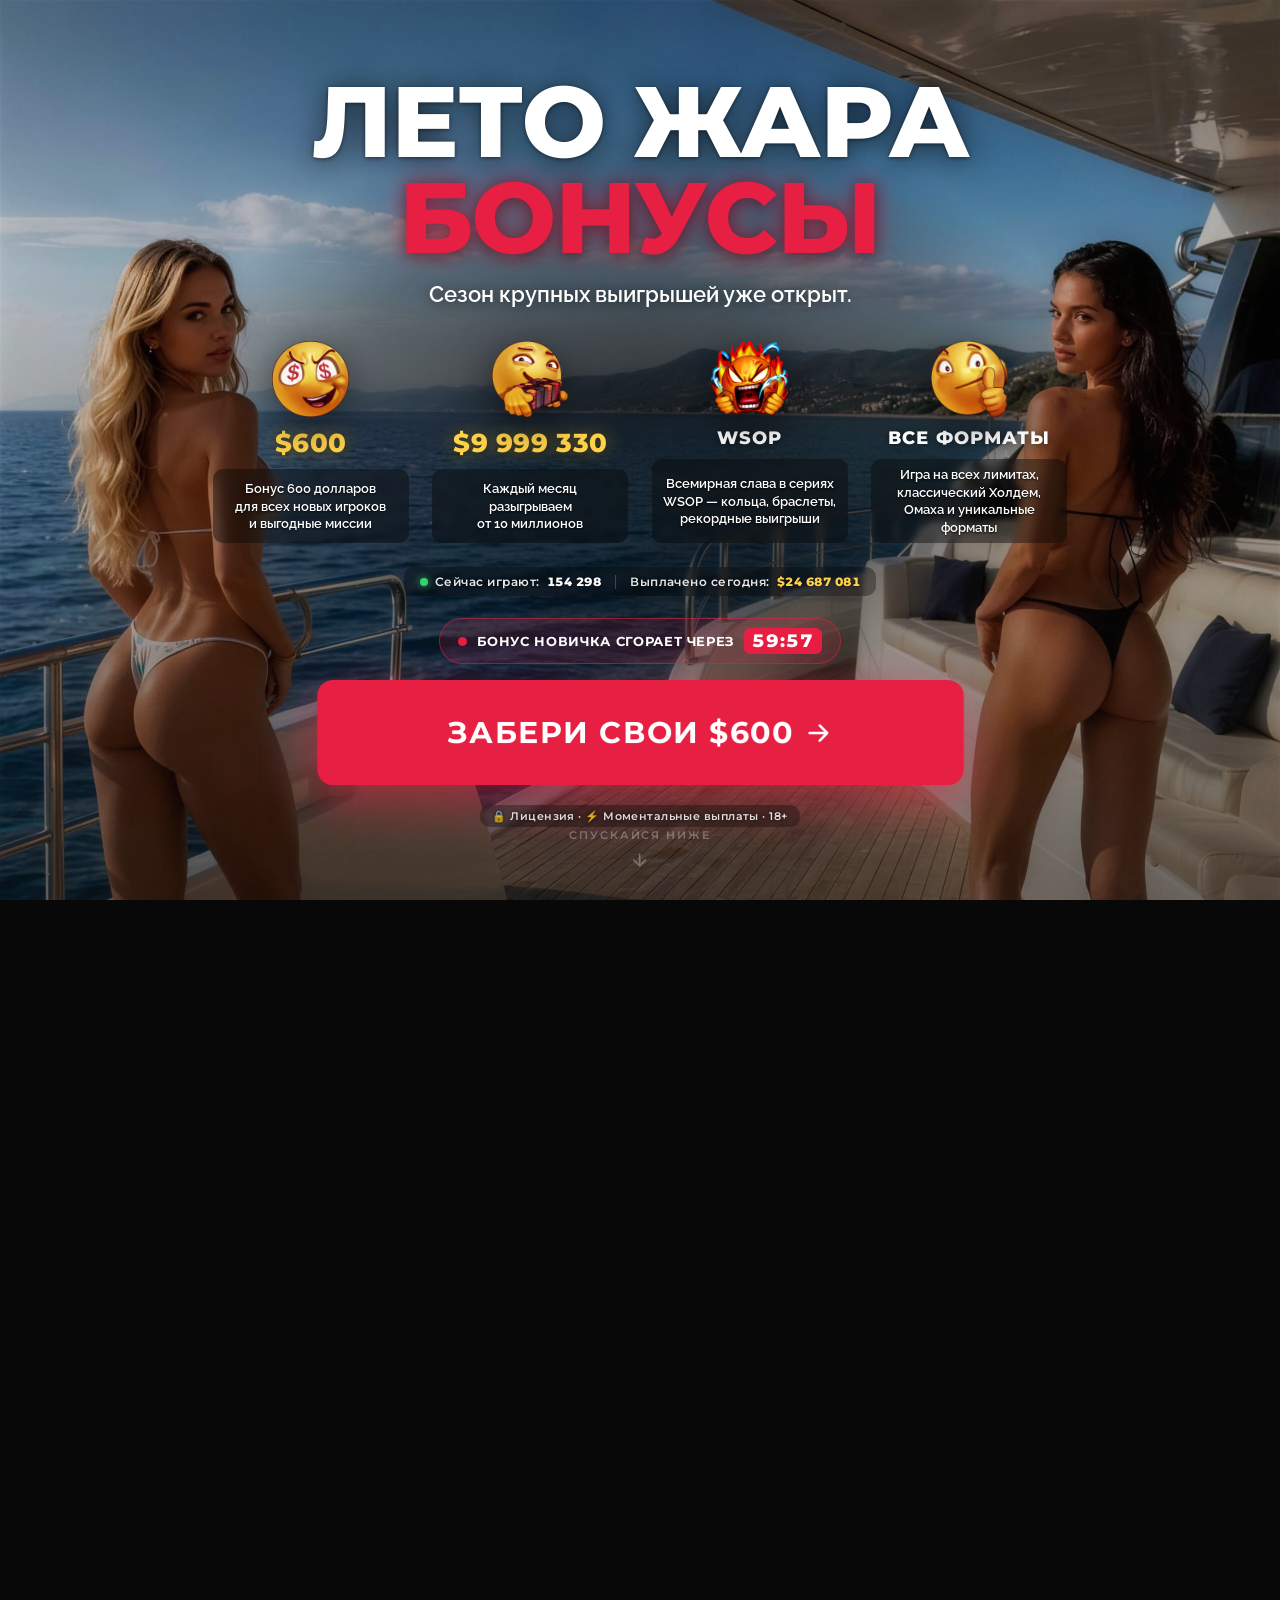
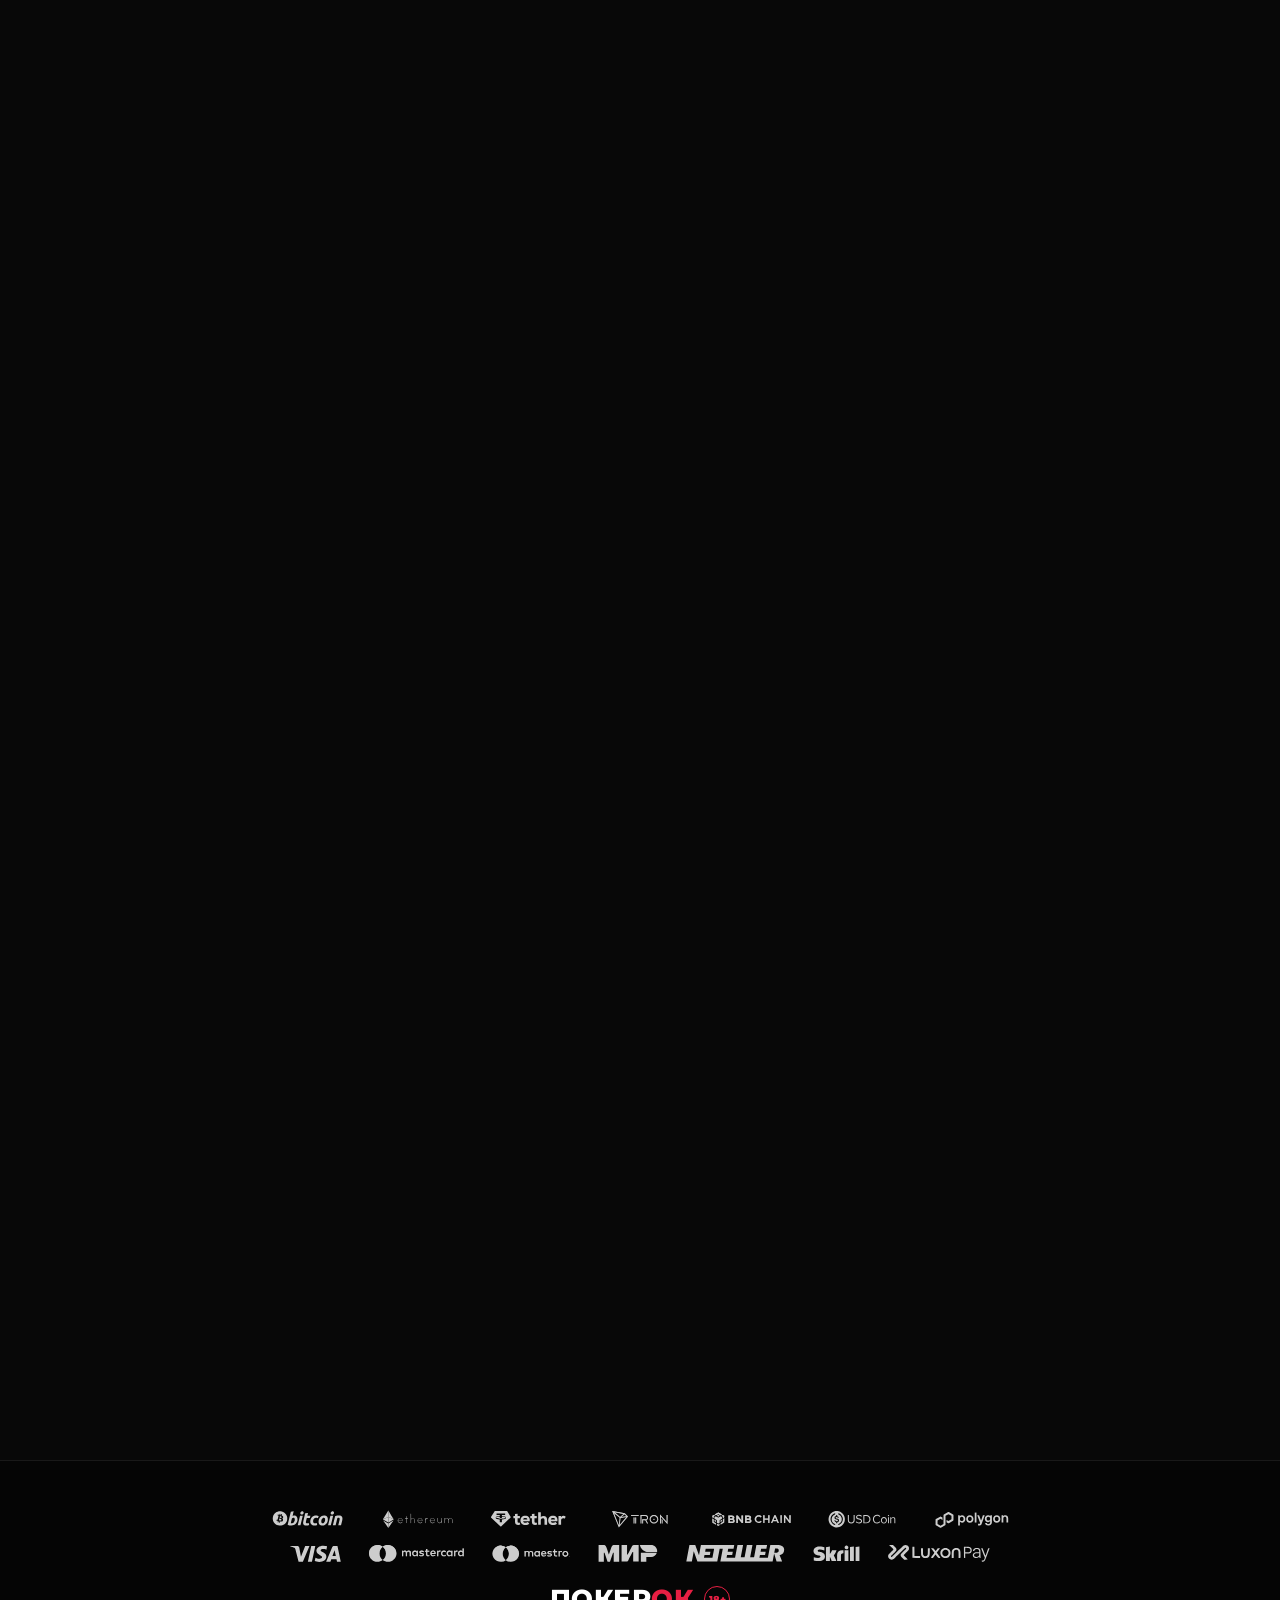
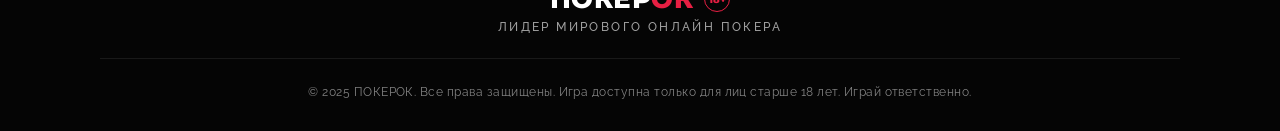
<file: index.html>
<!DOCTYPE html>
<html lang="ru">
<head>
<meta charset="UTF-8">
<meta name="viewport" content="width=device-width, initial-scale=1.0">
<title>ПОКЕРОК — Жаркое лето, яркие бонусы | Лидер мирового онлайн покера</title>

<meta name="description" content="ПОКЕРОК — лидер мирового онлайн покера. Бонус $600 для новых игроков, розыгрыши от $10 000 000 каждый месяц, серии WSOP и все форматы: Холдем, Омаха и уникальные игры. Жаркое лето — яркие бонусы!">
<meta name="theme-color" content="#080808">

<!-- Open Graph / Twitter -->
<meta property="og:type" content="website">
<meta property="og:title" content="ПОКЕРОК — Жаркое лето, яркие бонусы">
<meta property="og:description" content="Бонус $600, розыгрыши от $10 000 000 каждый месяц, слава WSOP и все форматы покера. Сезон крупных выигрышей уже открыт.">
<meta property="og:image" content="assets/apple-touch-icon.png">
<meta name="twitter:card" content="summary">
<meta name="twitter:title" content="ПОКЕРОК — Жаркое лето, яркие бонусы">
<meta name="twitter:description" content="Бонус $600, розыгрыши от $10 000 000, слава WSOP и все форматы покера.">

<link rel="icon" type="image/png" sizes="32x32" href="assets/favicon-32.png">
<link rel="apple-touch-icon" href="assets/apple-touch-icon.png">

<link rel="preconnect" href="https://fonts.googleapis.com">
<link rel="preconnect" href="https://fonts.gstatic.com" crossorigin>
<link href="https://fonts.googleapis.com/css2?family=Montserrat:wght@500;600;700;800&family=Raleway:wght@400;500;600;700&display=swap" rel="stylesheet">

<!-- preload only the first (deck) background; cabin is loaded lazily via JS -->
<link rel="preload" as="image" href="assets/scenes/panorama.webp">

<link rel="stylesheet" href="assets/css/styles.css?v=20260707c">
</head>
<body>

<!-- ── ICON SPRITE (arrows / utility only; payment marks are real SVGs in assets/pay/) ── -->
<svg width="0" height="0" style="position:absolute" aria-hidden="true">
  <defs>
    <symbol id="ic-arrow" viewBox="0 0 24 24" fill="none" stroke="currentColor" stroke-width="2" stroke-linecap="round" stroke-linejoin="round">
      <path d="M5 12h14M13 6l6 6-6 6"/>
    </symbol>
    <symbol id="ic-down" viewBox="0 0 24 24" fill="none" stroke="currentColor" stroke-width="2" stroke-linecap="round" stroke-linejoin="round">
      <path d="M12 5v14M5 12l7 7 7-7"/>
    </symbol>
  </defs>
</svg>

<!-- header removed: the page opens on clean photo and the deck CTA is the only
     call to action on the first screen — nothing competes with it -->
<div id="scroller">
  <div id="stage">
    <div id="canvas">

      <!-- ── BACKGROUND PANORAMA: one seamless strip, deck → metal passage → cabin ── -->
      <div id="pano">
        <img id="pano-img" src="assets/scenes/panorama.webp" alt="Яхта ПОКЕРОК — палуба, машинное отделение, каюта" decoding="async">
      </div>
      <div id="pano-tint" aria-hidden="true"></div>

      <!-- ── NARROWING LETTERBOX (closes in on the passage) ── -->
      <div class="letterbox lb-top" aria-hidden="true"></div>
      <div class="letterbox lb-bot" aria-hidden="true"></div>

      <!-- ── CONTENT PANELS (ride along with the panorama) ── -->
      <div id="content">

        <!-- ACT 1 — UPPER DECK -->
        <section class="panel" id="deck-panel">
          <div class="hero-scrim" aria-hidden="true"></div>
          <h1 class="hero-title">ЛЕТО ЖАРА <span class="accent">БОНУСЫ</span></h1>
          <p class="hero-sub">Сезон крупных выигрышей уже открыт.</p>

          <!-- крупные ИНТЕРАКТИВНЫЕ иконки: клик ведёт на лендинг/регистрацию; у денежных —
               полная сумма со счётчиком; короткая выгода для холодного трафика.
               (TODO: замените href="./" на реальную ссылку регистрации/оффера) -->
          <nav class="pillars">
            <a class="pillar" href="./">
              <img class="pillar-ic" src="assets/mascots/sticker-money-eyes.webp" alt="">
              <span class="pillar-val" data-count="600" data-prefix="$">$600</span>
              <span class="pillar-cap">Бонус 600&nbsp;долларов для&nbsp;всех новых игроков и&nbsp;выгодные миссии</span>
            </a>
            <a class="pillar" href="./">
              <img class="pillar-ic" src="assets/mascots/sticker-chips.webp" alt="">
              <span class="pillar-val" data-count="10000000" data-prefix="$" data-group="1">$10 000 000</span>
              <span class="pillar-cap">Каждый месяц разыгрываем от&nbsp;10&nbsp;миллионов</span>
            </a>
            <a class="pillar" href="./">
              <img class="pillar-ic" src="assets/mascots/sticker-fire.webp" alt="">
              <span class="pillar-val pillar-val--text">WSOP</span>
              <span class="pillar-cap">Всемирная слава в&nbsp;сериях WSOP&nbsp;— кольца, браслеты, рекордные выигрыши</span>
            </a>
            <a class="pillar" href="./">
              <img class="pillar-ic" src="assets/mascots/mascot-ok-thumb.webp" alt="">
              <span class="pillar-val pillar-val--text">Все форматы</span>
              <span class="pillar-cap">Игра на&nbsp;всех лимитах, классический Холдем, Омаха и&nbsp;уникальные форматы</span>
            </a>
          </nav>

          <!-- живые счётчики — постепенно растут (соц-доказательство / «движение денег») -->
          <div class="livestats" aria-hidden="true">
            <span class="livestat"><span class="livestat-dot"></span>Сейчас играют: <b id="ls-players">154 280</b></span>
            <span class="livestat-sep"></span>
            <span class="livestat">Выплачено сегодня: <b id="ls-paid">$24 680 500</b></span>
          </div>

          <!-- FOMO-плашка (персональный отсчёт) + ГЛАВНЫЙ CTA с оффером, после иконок -->
          <div class="hero-cta">
            <div class="fomo">
              <span class="fomo-dot"></span>
              <span class="fomo-label">Бонус новичка сгорает через</span>
              <span class="fomo-clock" id="fomo-clock" aria-live="off">60:00</span>
            </div>
            <a href="./" class="cta cta--primary">Забери свои $600 <svg aria-hidden="true"><use href="#ic-arrow"/></svg></a>
            <!-- сигналы доверия выше сгиба (иконки платёжек убраны — они остаются в футере) -->
            <div class="trust">
              <span class="trust-tokens">🔒 Лицензия · ⚡ Моментальные выплаты · 18+</span>
            </div>
          </div>
        </section>

        <!-- ACT 2 — NARROW PASSAGE (neon teaser) -->
        <section class="panel" id="passage-panel">
          <div class="neon-sign">ПОКЕР<img class="brand-o" src="assets/mascots/mascot-hush.webp" alt="" aria-hidden="true">К</div>
          <p class="passage-plate">Лидер мирового онлайн&nbsp;покера</p>
          <a href="./" class="cta cta--primary passage-cta">Забери свои $600 <svg aria-hidden="true"><use href="#ic-arrow"/></svg></a>
        </section>

        <!-- ACT 3 — LOWER CABIN: blackjack mini-game.
             The four info cards duplicated the deck pillars icon-for-icon, so the cabin
             now earns its scroll: beat the dealer in one hand of blackjack and the win
             state reveals the +$600 bonus together with the primary CTA (the prize). -->
        <section class="panel" id="cabin-panel">
          <h2 class="cabin-title">Обыграй дилера</h2>
          <p class="cabin-sub">Мини-блэкджек: набери очков больше, чем у&nbsp;дилера, и&nbsp;не&nbsp;перебери&nbsp;21&nbsp;— победа открывает бонус&nbsp;$600.</p>
          <div class="bj" id="bj" aria-label="Мини-игра «Блэкджек»">
            <div class="bj-hand">
              <div class="bj-hand-label">Дилер <span class="bj-score" id="bj-dealer-score">?</span></div>
              <div class="bj-cards" id="bj-dealer-cards"></div>
            </div>
            <div class="bj-hand">
              <div class="bj-hand-label">Твоя рука <span class="bj-score" id="bj-player-score">—</span></div>
              <div class="bj-cards" id="bj-player-cards"></div>
            </div>
            <div class="bj-status" id="bj-status" aria-live="polite">Одна раздача решает: обыграй дилера — и $600 твои.</div>
            <div class="bj-controls" id="bj-controls">
              <button type="button" class="bj-btn bj-btn--deal" id="bj-deal">Раздать карты</button>
              <button type="button" class="bj-btn" id="bj-hit" hidden>Ещё карту</button>
              <button type="button" class="bj-btn" id="bj-stand" hidden>Хватит</button>
            </div>
            <div class="bj-win" id="bj-win" hidden>
              <div class="bj-win-how" id="bj-win-how"></div>
              <div class="bj-win-amount">+$600</div>
              <div class="bj-win-note">Дилер бит! Бонусные $600 закреплены за&nbsp;тобой&nbsp;— забирай их на&nbsp;счёт новичка.</div>
              <a href="./" class="cta cta--primary">Забери свои $600 <svg aria-hidden="true"><use href="#ic-arrow"/></svg></a>
              <button type="button" class="bj-again" id="bj-again">Сыграть ещё раз</button>
            </div>
          </div>
        </section>

      </div><!-- /content -->

      <!-- scroll hint -->
      <div class="scroll-hint" id="scroll-hint">
        <span>Спускайся ниже</span>
        <svg aria-hidden="true"><use href="#ic-down"/></svg>
      </div>

    </div><!-- /canvas -->
  </div><!-- /stage -->

  <!-- ══ FOOTER — single.html composition: brand SVG marks in two fluid rows,
       two-tone lockup below (ПОКЕР + red ОК, 18+, tagline), legal line at the bottom ══ -->
  <div id="footer-wrap">
    <footer>
      <div class="footer-inner">

        <div class="footer-pays">
          <ul class="pay-row pay-row--crypto" aria-label="Криптовалюты">
            <li><img class="pay-i pay-i--crypto" src="assets/pay/btc.svg" alt="Bitcoin" loading="lazy" width="100" height="34"></li>
            <li><img class="pay-i pay-i--crypto" src="assets/pay/eth.svg" alt="Ethereum" loading="lazy" width="99" height="34"></li>
            <li><img class="pay-i pay-i--crypto" src="assets/pay/usdt.svg" alt="USDT" loading="lazy" width="100" height="34"></li>
            <li><img class="pay-i pay-i--crypto" src="assets/pay/tron.svg" alt="Tron (TRC20)" loading="lazy" width="98" height="33"></li>
            <li><img class="pay-i pay-i--crypto" src="assets/pay/bnb.svg" alt="BNB Chain (BEP20)" loading="lazy" width="100" height="34"></li>
            <li><img class="pay-i pay-i--crypto" src="assets/pay/usdc.svg" alt="USD Coin" loading="lazy" width="99" height="34"></li>
            <li><img class="pay-i pay-i--crypto" src="assets/pay/polygon.svg" alt="Polygon" loading="lazy" width="100" height="34"></li>
          </ul>

          <ul class="pay-row pay-row--cards" aria-label="Платёжные системы">
            <li><img class="pay-i" src="assets/pay/visa.svg" alt="Visa" loading="lazy" width="60" height="20"></li>
            <li><img class="pay-i" src="assets/pay/mastercard.svg" alt="Mastercard" loading="lazy" width="126" height="23"></li>
            <li><img class="pay-i" src="assets/pay/maestro.svg" alt="Maestro" loading="lazy" width="109" height="24"></li>
            <li><img class="pay-i" src="assets/pay/mir.svg" alt="Мир" loading="lazy" width="66" height="19"></li>
            <li><img class="pay-i" src="assets/pay/neteller.svg" alt="Neteller" loading="lazy" width="97" height="17"></li>
            <li><img class="pay-i" src="assets/pay/skrill.svg" alt="Skrill" loading="lazy" width="52" height="19"></li>
            <li><img class="pay-i" src="assets/pay/luxonpay.svg" alt="LuxonPay" loading="lazy" width="136" height="23"></li>
          </ul>
        </div>

        <div class="footer-brand">
          <div class="footer-brand-row">
            <b class="footer-mark">ПОКЕР<span class="mark-ok">ОК</span></b>
            <div class="age-badge" title="Только 18+">18+</div>
          </div>
          <span class="footer-tagline">Лидер мирового онлайн покера</span>
        </div>

        <div class="footer-divider"></div>
        <div class="footer-copy">© 2025 ПОКЕРОК. Все права защищены. Игра доступна только для лиц старше 18 лет. Играй ответственно.</div>
      </div>
    </footer>
  </div>

</div><!-- /scroller -->

<script src="assets/js/vendor/lenis.umd.js"></script>
<script src="assets/js/vendor/gsap.min.js"></script>
<script src="assets/js/vendor/ScrollTrigger.min.js"></script>
<script src="assets/js/panorama.js?v=20260707c"></script>
<script src="assets/js/blackjack.js?v=20260707a"></script>
</body>
</html>
</file>
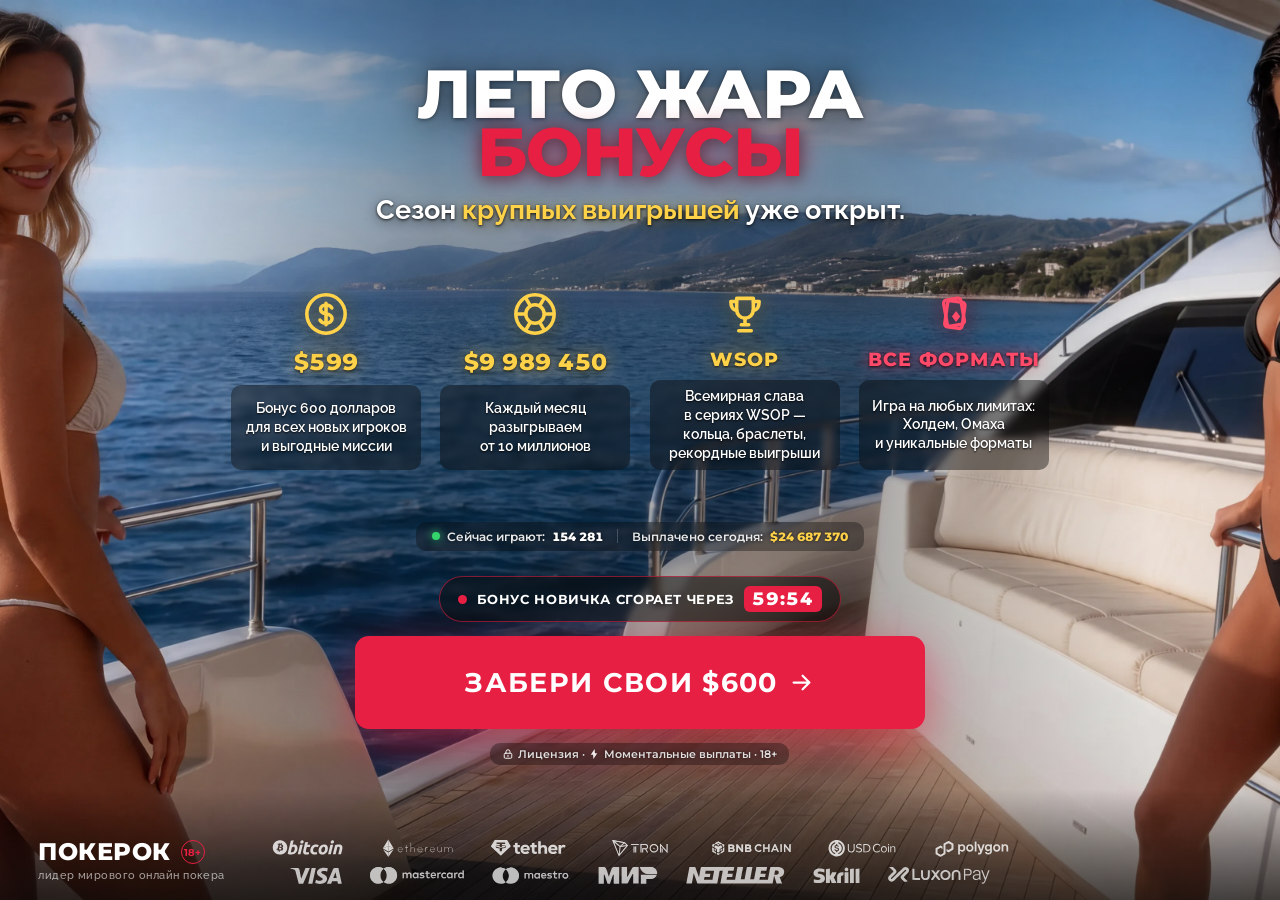
<file: single.html>
<!DOCTYPE html>
<html lang="ru">
<head>
<meta charset="UTF-8">
<meta name="viewport" content="width=device-width, initial-scale=1.0, viewport-fit=cover">
<title>ПОКЕРОК — Жаркое лето, яркие бонусы | Лидер мирового онлайн покера</title>

<meta name="description" content="ПОКЕРОК — лидер мирового онлайн покера. Бонус $600 для новых игроков, розыгрыши от $10 000 000 каждый месяц, серии WSOP и все форматы: Холдем, Омаха и уникальные игры.">
<!-- mobile: the notch/status band is painted with theme-color — sky-blue matches the
     photo's top edge so the image visually continues into the notch; desktop stays dark -->
<meta name="theme-color" media="(max-width: 640px)" content="#3b78ab">
<meta name="theme-color" content="#080808">
<meta property="og:type" content="website">
<meta property="og:title" content="ПОКЕРОК — Жаркое лето, яркие бонусы">
<meta property="og:description" content="Бонус $600, розыгрыши от $10 000 000 каждый месяц, слава WSOP и все форматы покера.">
<meta property="og:image" content="assets/apple-touch-icon.png">
<meta name="twitter:card" content="summary">

<link rel="icon" type="image/png" sizes="32x32" href="assets/favicon-32.png">
<link rel="apple-touch-icon" href="assets/apple-touch-icon.png">

<link rel="preconnect" href="https://fonts.googleapis.com">
<link rel="preconnect" href="https://fonts.gstatic.com" crossorigin>
<link href="https://fonts.googleapis.com/css2?family=Montserrat:wght@500;600;700;800&family=Raleway:wght@400;500;600;700&display=swap" rel="stylesheet">
<link rel="preload" as="image" href="assets/scenes/single-hero.webp?v=20260709a">
<link rel="stylesheet" href="assets/css/single.css?v=20260709n">
</head>
<body>

<!-- ── ICON SPRITE (arrows + monochrome payment icons) ── -->
<svg width="0" height="0" style="position:absolute" aria-hidden="true">
  <defs>
    <symbol id="ic-arrow" viewBox="0 0 24 24" fill="none" stroke="currentColor" stroke-width="2" stroke-linecap="round" stroke-linejoin="round"><path d="M5 12h14M13 6l6 6-6 6"/></symbol>
    <symbol id="ic-lock" viewBox="0 0 24 24" fill="none" stroke="currentColor" stroke-width="2" stroke-linecap="round" stroke-linejoin="round"><rect x="4.5" y="10.5" width="15" height="10" rx="2.2"/><path d="M8 10.5V7.5a4 4 0 0 1 8 0v3"/><path d="M12 14.5v2.5"/></symbol>
    <symbol id="ic-bolt" viewBox="0 0 24 24" fill="currentColor"><path d="M13.2 2 5.5 13.4h4.6L10.8 22l7.7-11.4h-4.6L13.2 2Z"/></symbol>
    <symbol id="pi-coin" viewBox="0 0 24 24" fill="none" stroke="currentColor" stroke-width="1.7" stroke-linecap="round"><circle cx="12" cy="12" r="9.2"/><path d="M12 6.8v10.4M14.8 9.1c-.5-.9-1.5-1.4-2.8-1.4-1.5 0-2.6.8-2.6 2.1 0 1.1.8 1.7 2.6 2.1 1.9.4 2.9 1 2.9 2.3 0 1.3-1.2 2.2-2.9 2.2-1.3 0-2.4-.6-2.9-1.5"/></symbol>
    <symbol id="pi-chip" viewBox="0 0 24 24" fill="none" stroke="currentColor" stroke-width="1.7" stroke-linecap="round"><circle cx="12" cy="12" r="9.2"/><circle cx="12" cy="12" r="4.4"/><path d="M17.3 12h3.5M6.7 12H3.2M14.65 16.59l1.75 3.03M9.35 7.41 7.6 4.38M9.35 16.59 7.6 19.62M14.65 7.41l1.75-3.03"/></symbol>
    <symbol id="pi-trophy" viewBox="0 0 24 24" fill="none" stroke="currentColor" stroke-width="1.7" stroke-linecap="round" stroke-linejoin="round"><path d="M8 4.5h8v5.5a4 4 0 0 1-8 0V4.5Z"/><path d="M8 6H5.2c0 2.6 1.2 4.1 2.9 4.4M16 6h2.8c0 2.6-1.2 4.1-2.9 4.4"/><path d="M12 14v3.2M9 20h6M10.2 17.2h3.6"/></symbol>
    <symbol id="pi-cards" viewBox="0 0 24 24" fill="none" stroke="currentColor" stroke-width="1.6" stroke-linejoin="round"><rect x="7.8" y="4.8" width="8.4" height="12.6" rx="1.4" transform="rotate(-10 12 11)"/><rect x="8.2" y="6" width="8.4" height="12.6" rx="1.4" transform="rotate(8 12.4 12.3)"/><path d="M13 10.6l2 2.6-2 2.6-2-2.6 2-2.6Z" fill="currentColor" stroke="none"/></symbol>
    <symbol id="pay-btc" viewBox="0 0 24 24"><circle cx="12" cy="12" r="11" fill="none" stroke="currentColor" stroke-width="1.5"/><path d="M9.6 7.2h3.3c1.5 0 2.6.7 2.6 2 0 .9-.5 1.5-1.2 1.8.9.2 1.6.9 1.6 2 0 1.5-1.2 2.3-2.9 2.3H9.6V7.2Zm1.8 1.5v1.9h1.3c.6 0 1-.4 1-.95s-.4-.95-1-.95h-1.3Zm0 3.3v2h1.5c.7 0 1.1-.4 1.1-1s-.4-1-1.1-1h-1.5Z" fill="currentColor"/><path d="M11 5.4v2M13 5.4v2M11 16.6v2M13 16.6v2" stroke="currentColor" stroke-width="1.4" stroke-linecap="round"/></symbol>
    <symbol id="pay-eth" viewBox="0 0 24 24"><path d="M12 2.5 5.6 12 12 8.4 18.4 12 12 2.5Z" fill="currentColor" opacity=".7"/><path d="M12 17 5.6 13.3 12 21.5 18.4 13.3 12 17Z" fill="currentColor"/></symbol>
    <symbol id="pay-usdt" viewBox="0 0 24 24"><circle cx="12" cy="12" r="11" fill="none" stroke="currentColor" stroke-width="1.5"/><path d="M7 8.4h10M12 8.4v8" stroke="currentColor" stroke-width="1.6" stroke-linecap="round"/><ellipse cx="12" cy="11" rx="4.2" ry="1.5" fill="none" stroke="currentColor" stroke-width="1.2"/></symbol>
    <symbol id="pay-usdc" viewBox="0 0 24 24"><circle cx="12" cy="12" r="11" fill="none" stroke="currentColor" stroke-width="1.5"/><path d="M12 6.3v11.4M14.6 8.8c-.5-.8-1.4-1.2-2.6-1.2-1.4 0-2.4.7-2.4 1.9 0 1 .7 1.5 2.3 1.9 1.7.4 2.7.9 2.7 2.1 0 1.2-1 2-2.6 2-1.2 0-2.1-.5-2.6-1.3" fill="none" stroke="currentColor" stroke-width="1.4" stroke-linecap="round"/></symbol>
    <symbol id="pay-polygon" viewBox="0 0 24 24"><path d="M12 3 19.8 7.5v9L12 21l-7.8-4.5v-9L12 3Z" fill="none" stroke="currentColor" stroke-width="1.4"/><path d="M12 8.2 16 10.5v3l-4 2.3-4-2.3v-3L12 8.2Z" fill="currentColor" opacity=".85"/></symbol>
    <symbol id="pay-tron" viewBox="0 0 24 24"><path d="M4 6 20 8l-8 12L9 12 4 6Z" fill="none" stroke="currentColor" stroke-width="1.3" stroke-linejoin="round"/><path d="M4 6l5 6 11-4M9 12l3 8" fill="none" stroke="currentColor" stroke-width="1.1"/></symbol>
    <symbol id="pay-bnb" viewBox="0 0 24 24"><path d="M12 3l2.6 2.6L12 8.2 9.4 5.6 12 3ZM6.4 8.6 9 11.2l-2.6 2.6L3.8 11.2l2.6-2.6ZM17.6 8.6l2.6 2.6-2.6 2.6L15 11.2l2.6-2.6ZM12 14.2l2.6 2.6L12 19.4l-2.6-2.6L12 14.2ZM12 8.7l2.5 2.5L12 13.7 9.5 11.2 12 8.7Z" fill="currentColor"/></symbol>
    <symbol id="pay-skrill" viewBox="0 0 78 24"><text x="0" y="18" font-family="Arial, sans-serif" font-weight="700" font-size="19" fill="currentColor">Skrill</text></symbol>
    <symbol id="pay-neteller" viewBox="0 0 96 24"><text x="0" y="18" font-family="Arial, sans-serif" font-weight="800" font-size="15" letter-spacing="0.5" fill="currentColor">NETELLER</text></symbol>
    <symbol id="pay-luxon" viewBox="0 0 72 24"><text x="0" y="18" font-family="Arial, sans-serif" font-weight="700" font-size="16" letter-spacing="1" fill="currentColor">LUXON</text></symbol>
    <symbol id="pay-visa" viewBox="0 0 58 24"><text x="0" y="19" font-family="Arial, sans-serif" font-style="italic" font-weight="700" font-size="20" letter-spacing="0.5" fill="currentColor">VISA</text></symbol>
    <symbol id="pay-mir" viewBox="0 0 60 24"><text x="0" y="18" font-family="Arial, sans-serif" font-weight="800" font-size="17" letter-spacing="0.5" fill="currentColor">МИР</text></symbol>
    <symbol id="pay-mc" viewBox="0 0 40 24"><circle cx="16" cy="12" r="8" fill="none" stroke="currentColor" stroke-width="1.6"/><circle cx="24" cy="12" r="8" fill="none" stroke="currentColor" stroke-width="1.6"/></symbol>
    <symbol id="pay-maestro" viewBox="0 0 96 24"><circle cx="9" cy="12" r="7.5" fill="none" stroke="currentColor" stroke-width="1.5"/><circle cx="17" cy="12" r="7.5" fill="none" stroke="currentColor" stroke-width="1.5"/><text x="28" y="17" font-family="Arial, sans-serif" font-weight="700" font-size="13" fill="currentColor">Maestro</text></symbol>
  </defs>
</svg>

<!-- ══ ONE-SCREEN POSTER (deck) ══ -->
<section class="s-hero">
  <div class="s-hero__bg" aria-hidden="true"></div>
  <div class="s-hero__blur" aria-hidden="true"></div>
  <div class="wrap hero-inner">
    <h1 class="hero-title">ЛЕТО <br>ЖАРА <span class="accent">БОНУСЫ</span></h1>
    <p class="hero-sub">Сезон <span class="hl">крупных выигрышей</span> уже открыт.</p>

    <nav class="pillars">
      <a class="pillar reveal" href="https://serafimkhristenko.github.io/pokerok/single.html"><svg class="pillar-ic" aria-hidden="true"><use href="#pi-coin"/></svg><span class="pillar-val" data-count="600" data-prefix="$">$600</span><span class="pillar-cap">Бонус 600&nbsp;долларов для&nbsp;всех новых игроков и&nbsp;выгодные миссии</span></a>
      <a class="pillar reveal" href="https://serafimkhristenko.github.io/pokerok/single.html"><svg class="pillar-ic" aria-hidden="true"><use href="#pi-chip"/></svg><span class="pillar-val" data-count="10000000" data-prefix="$" data-group="1">$10 000 000</span><span class="pillar-cap">Каждый месяц разыгрываем от&nbsp;10&nbsp;миллионов</span></a>
      <a class="pillar reveal" href="https://serafimkhristenko.github.io/pokerok/single.html"><svg class="pillar-ic" aria-hidden="true"><use href="#pi-trophy"/></svg><span class="pillar-val pillar-val--text">WSOP</span><span class="pillar-cap">Всемирная слава в&nbsp;сериях WSOP&nbsp;— кольца, браслеты, рекордные выигрыши</span></a>
      <a class="pillar reveal" href="https://serafimkhristenko.github.io/pokerok/single.html"><svg class="pillar-ic" aria-hidden="true"><use href="#pi-cards"/></svg><span class="pillar-val pillar-val--text">Все форматы</span><span class="pillar-cap">Игра на&nbsp;любых лимитах: Холдем, Омаха и&nbsp;уникальные форматы</span></a>
    </nav>

    <div class="livestats">
      <span class="livestat"><span class="livestat-dot"></span>Сейчас играют: <b id="ls-players">154 280</b></span>
      <span class="livestat-sep"></span>
      <span class="livestat">Выплачено сегодня: <b id="ls-paid">$24 680 500</b></span>
    </div>

    <div class="hero-cta">
      <div class="fomo"><span class="fomo-dot"></span><span class="fomo-label">Бонус новичка сгорает через</span><span class="fomo-clock" id="fomo-clock">60:00</span></div>
      <a href="https://serafimkhristenko.github.io/pokerok/single.html" class="cta cta--primary">Забери свои $600 <svg aria-hidden="true"><use href="#ic-arrow"/></svg></a>
      <div class="trust"><span class="trust-tokens"><svg class="trust-ic trust-ic--lock" aria-hidden="true"><use href="#ic-lock"/></svg>Лицензия · <svg class="trust-ic trust-ic--bolt" aria-hidden="true"><use href="#ic-bolt"/></svg>Моментальные выплаты · 18+</span></div>
    </div>

  </div>
</section>

<!-- ══ FOOTER BAR — ПОКЕРОК+18 left │ crypto + payment icons centered ══ -->
<footer class="site-footer">
  <div class="footer-bar">
    <div class="footer-brand">
      <div class="footer-brand-row">
        <a class="footer-logo" href="https://serafimkhristenko.github.io/pokerok/single.html" aria-label="ПОКЕРОК"><span class="footer-mark">ПОКЕРОК</span></a>
        <span class="age-badge" aria-label="18 и старше">18+</span>
      </div>
      <span class="footer-tagline">лидер мирового онлайн покера</span>
    </div>

    <div class="footer-pays">
      <ul class="pay-row pay-row--crypto" aria-label="Криптовалюты">
        <li><img class="pay-i pay-i--crypto" src="assets/pay/btc.svg" alt="Bitcoin" loading="lazy" width="100" height="34"></li>
        <li><img class="pay-i pay-i--crypto" src="assets/pay/eth.svg" alt="Ethereum" loading="lazy" width="99" height="34"></li>
        <li><img class="pay-i pay-i--crypto" src="assets/pay/usdt.svg" alt="USDT" loading="lazy" width="100" height="34"></li>
        <li><img class="pay-i pay-i--crypto" src="assets/pay/tron.svg" alt="Tron (TRC20)" loading="lazy" width="98" height="33"></li>
        <li><img class="pay-i pay-i--crypto" src="assets/pay/bnb.svg" alt="BNB Chain (BEP20)" loading="lazy" width="100" height="34"></li>
        <li><img class="pay-i pay-i--crypto" src="assets/pay/usdc.svg" alt="USD Coin" loading="lazy" width="99" height="34"></li>
        <li><img class="pay-i pay-i--crypto" src="assets/pay/polygon.svg" alt="Polygon" loading="lazy" width="100" height="34"></li>
      </ul>

      <ul class="pay-row pay-row--cards" aria-label="Платёжные системы">
        <li><img class="pay-i" src="assets/pay/visa.svg" alt="Visa" loading="lazy" width="60" height="20"></li>
        <li><img class="pay-i" src="assets/pay/mastercard.svg" alt="Mastercard" loading="lazy" width="126" height="23"></li>
        <li><img class="pay-i" src="assets/pay/maestro.svg" alt="Maestro" loading="lazy" width="109" height="24"></li>
        <li><img class="pay-i" src="assets/pay/mir.svg" alt="Мир" loading="lazy" width="66" height="19"></li>
        <li><img class="pay-i" src="assets/pay/neteller.svg" alt="Neteller" loading="lazy" width="97" height="17"></li>
        <li><img class="pay-i" src="assets/pay/skrill.svg" alt="Skrill" loading="lazy" width="52" height="19"></li>
        <li><img class="pay-i" src="assets/pay/luxonpay.svg" alt="LuxonPay" loading="lazy" width="136" height="23"></li>
      </ul>
    </div>
  </div>
</footer>

<script src="assets/js/single.js?v=20260709n"></script>
</body>
</html>
</file>
<file: assets/css/styles.css>
*, *::before, *::after { box-sizing: border-box; margin: 0; padding: 0; }

:root {
  --white: #FFFFFF;
  --black: #080808;
  --red:   #E71F43;   /* акцент — яркий красный (логобук, покер) */
  --red-deep: #C01935;/* тёмный красный — заливки / крупный акцент */
  --muted: rgba(255,255,255,0.62);
  --faint: rgba(255,255,255,0.30);
  --line:  rgba(255,255,255,0.08);

  --pano-url: url('../scenes/panorama.webp');

  --neon: 0 0 6px rgba(231,31,67,0.9), 0 0 18px rgba(231,31,67,0.7), 0 0 44px rgba(231,31,67,0.55), 0 0 80px rgba(231,31,67,0.35);
}

html { scroll-behavior: auto; }
body { overflow-x: clip; }   /* clip (not hidden) — keeps position:sticky working */
html, body {
  min-height: 100%;
  font-family: 'Raleway', sans-serif;
  color: var(--white);
  background: var(--black);
  -webkit-font-smoothing: antialiased;
}

/* logo lockup — wordmark stays MONO (brand rule); the mascot «О» lives in the neon sign */
.footer-mark, .neon-sign {
  font-family: 'Montserrat', sans-serif; font-weight: 800;
  color: var(--white); display: inline-flex; align-items: center;
  letter-spacing: 0.02em; text-transform: uppercase; line-height: 1; white-space: nowrap;
}
.brand-o {
  height: 1.05em; width: auto; display: inline-block;
  margin: 0 -0.04em; vertical-align: middle;
  transform: translateY(0.04em);
}

/* ══ SCROLLER ══ (plain wrapper — window scroll, Lenis drives smoothing) ══ */
#scroller { position: relative; }
#top { position: absolute; top: 0; }

/* tall stage = scroll distance for the 3-act descent */
#stage { height: 340vh; position: relative; }

/* ══ STICKY CANVAS ══ */
#canvas { position: sticky; top: 0; width: 100vw; height: 100vh; overflow: hidden; }

/* ── BACKGROUND PANORAMA — one seamless image strip that pans ── */
#pano { position: absolute; top: 0; left: 0; width: 100%; will-change: transform; z-index: 1; }
/* min-height keeps the strip tall on narrow screens so the 3 acts stay distinct
   (without it, width-driven height collapses on mobile and acts overlap) */
#pano-img { display: block; width: 100%; height: auto; min-height: 300vh; object-fit: cover; object-position: center top; }
/* readability tint over the photo (kept light so the art stays vivid) */
#pano-tint {
  position: absolute; inset: 0; z-index: 2; pointer-events: none;
  background: linear-gradient(180deg, rgba(8,8,8,0.45) 0%, rgba(8,8,8,0.18) 30%, rgba(8,8,8,0.30) 60%, rgba(8,8,8,0.55) 100%);
}

/* ── NARROWING LETTERBOX ── */
.letterbox { position: absolute; left: 0; width: 100%; height: 0; z-index: 8; background: #040405; pointer-events: none; will-change: height; }
.lb-top { top: 0; box-shadow: 0 12px 30px rgba(0,0,0,0.6); }
.lb-bot { bottom: 0; box-shadow: 0 -12px 30px rgba(0,0,0,0.6); }

/* ══ CONTENT PANELS — ride along with the panorama ══ */
#content { position: absolute; top: 0; left: 0; width: 100%; height: 300vh; z-index: 10; will-change: transform; }
.panel {
  position: absolute; left: 0; width: 100%; height: 100vh;
  display: flex; flex-direction: column; align-items: center; justify-content: center;
  padding: 0 24px; pointer-events: none;
}
#deck-panel    { top: 0; }
#passage-panel { top: 100vh; }
#cabin-panel   { top: 200vh; }

/* ── ACT 1 — DECK ── */
.eyebrow {
  display: inline-flex; align-items: center; gap: 12px;
  font-family: 'Montserrat', sans-serif;
  font-size: 12px; font-weight: 700; letter-spacing: 0.26em;
  text-transform: uppercase; color: var(--red); margin-bottom: 22px;
}
.eyebrow::before, .eyebrow::after { content: ''; width: 34px; height: 2px; background: var(--red); opacity: 0.7; }

/* legibility scrim behind hero text so the title/sub never get lost on the photo */
.hero-scrim {
  position: absolute; left: 50%; top: 50%; transform: translate(-50%,-50%);
  width: min(960px, 94vw); height: min(76vh, 680px); z-index: 0; pointer-events: none;
  background: radial-gradient(58% 52% at 50% 44%, rgba(8,8,8,0.66) 0%, rgba(8,8,8,0.34) 55%, transparent 82%);
}
#deck-panel > :not(.hero-scrim) { position: relative; z-index: 1; }

.hero-title {
  font-family: 'Montserrat', sans-serif; font-weight: 800;
  font-size: clamp(40px, 8vw, 100px); line-height: 0.96; letter-spacing: -0.01em;
  text-transform: uppercase; text-align: center; max-width: 16ch;
  text-shadow: 0 2px 30px rgba(0,0,0,0.6), 0 1px 4px rgba(0,0,0,0.5);
}
.hero-title .accent { color: var(--red); text-shadow: 0 0 26px rgba(231,31,67,0.55), 0 2px 16px rgba(0,0,0,0.6); }
/* subhead — clearly secondary but never lost */
.hero-sub {
  margin-top: 16px; font-family: 'Raleway', sans-serif; font-weight: 600;
  font-size: clamp(16px, 2.1vw, 22px); color: #fff; text-align: center;
  text-shadow: 0 1px 14px rgba(0,0,0,0.7);
}

/* ── TIER 1 base button styles ── */
.cta {
  display: inline-flex; align-items: center; gap: 10px; padding: 16px 44px;
  background: var(--red); color: var(--white);
  font-family: 'Montserrat', sans-serif; font-size: 15px; font-weight: 700; letter-spacing: 0.05em;
  text-transform: uppercase; text-decoration: none; border: none; border-radius: 6px; cursor: pointer;
  pointer-events: all; box-shadow: 0 0 0 rgba(231,31,67,0);
  transition: transform .15s ease, box-shadow .2s ease, background .2s ease;
}
.cta:hover { transform: translateY(-3px); background: #f23355; box-shadow: 0 12px 40px rgba(231,31,67,0.45); }
.cta:focus-visible { outline: 3px solid #fff; outline-offset: 3px; }
.cta svg { width: 16px; height: 16px; }
/* primary CTA — THE most prominent interactive element on the screen; with the
   header gone it is the only call to action in the frame, so it speaks even louder */
.cta--primary {
  padding: 34px 130px; font-size: 30px; border-radius: 16px;
  box-shadow: 0 16px 50px rgba(231,31,67,0.55);
}
.cta--primary svg { width: 30px; height: 30px; }

/* ── INTERACTIVE PILLAR ICONS (deck) — clickable & animated, but lighter than the CTA ── */
.pillars { display: flex; gap: clamp(6px,0.9vw,12px); flex-wrap: wrap; justify-content: center; margin-top: 28px; max-width: 900px; pointer-events: auto; }
.pillar {
  display: flex; flex-direction: column; align-items: center; gap: 10px; width: 208px;
  text-decoration: none; cursor: pointer; padding: 6px; border-radius: 14px;
  transition: transform .25s cubic-bezier(.2,.7,.2,1);
}
.pillar-ic {
  width: clamp(58px, 6vw, 78px); height: clamp(58px, 6vw, 78px); object-fit: contain;
  filter: drop-shadow(0 10px 20px rgba(0,0,0,0.55)); transition: transform .25s ease;
  animation: bob 3.4s ease-in-out infinite;
}
.pillar:nth-child(2) .pillar-ic { animation-delay: .45s }
.pillar:nth-child(3) .pillar-ic { animation-delay: .9s }
.pillar:nth-child(4) .pillar-ic { animation-delay: 1.35s }
.pillar-val {
  font-family: 'Montserrat', sans-serif; font-weight: 800; font-size: clamp(18px,2.3vw,26px);
  color: #fff; letter-spacing: 0.01em; text-shadow: 0 1px 10px rgba(0,0,0,0.6); white-space: nowrap;
}
/* money sums get a subtle gold glow (non-interactive important info) */
.pillar:nth-child(1) .pillar-val, .pillar:nth-child(2) .pillar-val {
  color: #FFD24A; text-shadow: 0 0 18px rgba(255,200,60,0.45), 0 1px 8px rgba(0,0,0,0.6);
}
.pillar-val--text { font-size: clamp(14px,1.7vw,18px); text-transform: uppercase; letter-spacing: 0.06em; }
/* short benefit caption (tier 3) — on a frosted plate (single.css recipe), the bare
   0.72-white 12px text was getting lost on the photo; plates equalize to the tallest
   in the row via flex:1 on stretched flex items */
.pillar-cap {
  font-family: 'Raleway', sans-serif; font-weight: 600; font-size: 13px; line-height: 1.35;
  color: #fff; text-align: center; width: 100%; flex: 1;
  display: flex; align-items: center; justify-content: center;
  background: rgba(8,8,8,0.42); border-radius: 10px; padding: 7px 11px;
  -webkit-backdrop-filter: blur(3px); backdrop-filter: blur(3px);
  text-shadow: 0 1px 2px rgba(0,0,0,0.9);
}
.pillar:hover { transform: translateY(-6px); }
.pillar:hover .pillar-ic { transform: scale(1.09); }
/* tablet band: four 208px pillars can't share one line — cap the row at two cards
   so they wrap into a clean 2×2 instead of a lopsided 3+1 (single.css recipe) */
@media (min-width: 641px) and (max-width: 899px) {
  .pillars { max-width: 448px; }
}
.pillar:focus-visible { outline: 3px solid #fff; outline-offset: 4px; }
@keyframes bob { 0%,100%{ transform: translateY(0) } 50%{ transform: translateY(-9px) } }

/* ── LIVE STATS (social proof, grows over time) — centered in the hero ── */
.livestats {
  display: inline-flex; align-items: center; gap: 14px; margin-top: 18px;
  background: rgba(8,8,8,0.34); border-radius: 10px; padding: 7px 16px;
  -webkit-backdrop-filter: blur(2px); backdrop-filter: blur(2px);
  font-family: 'Montserrat', sans-serif; font-size: 12px; font-weight: 600;
  letter-spacing: 0.04em; color: rgba(255,255,255,0.9); text-shadow: 0 0 3px rgba(0,0,0,0.7);
  flex-wrap: wrap; justify-content: center;
}
.livestat { display: inline-flex; align-items: center; gap: 7px; white-space: nowrap; }
.livestat b { color: #fff; font-weight: 800; font-variant-numeric: tabular-nums; }
.livestat:last-child b { color: #FFD24A; }
.livestat-dot { width: 8px; height: 8px; border-radius: 50%; background: #34d36b; box-shadow: 0 0 8px rgba(52,211,107,0.8); animation: fomopulse 1.6s ease-out infinite; }
.livestat-sep { width: 1px; height: 14px; background: rgba(255,255,255,0.2); }

/* ── HERO CTA group (FOMO plaque + primary button + trust) — after the icons ── */
.hero-cta { display: flex; flex-direction: column; align-items: center; gap: 16px; margin-top: 22px; pointer-events: auto; }
/* FOMO — bold, contrasting plaque so it can't be missed */
.fomo {
  display: inline-flex; align-items: center; gap: 10px;
  padding: 9px 18px; border-radius: 100px;
  background: rgba(231,31,67,0.14); border: 1px solid rgba(231,31,67,0.55);
  font-family: 'Montserrat', sans-serif; font-size: 13px; font-weight: 700;
  letter-spacing: 0.05em; text-transform: uppercase; color: #fff;
}
.fomo-dot { width: 9px; height: 9px; border-radius: 50%; background: var(--red); animation: fomopulse 1.4s ease-out infinite; }
.fomo-clock { font-weight: 800; font-size: 18px; color: #fff; background: var(--red); padding: 2px 8px; border-radius: 6px; font-variant-numeric: tabular-nums; letter-spacing: 0.06em; }
@keyframes fomopulse { 0%{ box-shadow: 0 0 0 0 rgba(231,31,67,0.55) } 100%{ box-shadow: 0 0 0 10px rgba(231,31,67,0) } }

/* ── TRUST strip (text signals) above the fold — payment icons live in the footer ── */
.trust { display: flex; flex-direction: column; align-items: center; gap: 8px; margin-top: 4px; }
.trust-tokens { font-family: 'Montserrat', sans-serif; font-size: 11px; font-weight: 600; letter-spacing: 0.04em; color: rgba(255,255,255,0.85); background: rgba(8,8,8,0.34); border-radius: 10px; padding: 4px 12px; -webkit-backdrop-filter: blur(2px); backdrop-filter: blur(2px); text-shadow: 0 0 3px rgba(0,0,0,0.7); }

/* sticky mobile CTA bar removed (proven dead end: it competed with the content and
   covered the footer) — the in-flow primary CTA carries the action on mobile too */

/* ── ACT 2 — PASSAGE / NEON TEASER ── */
.neon-sign {
  font-size: clamp(40px, 9vw, 110px);
  text-shadow: var(--neon);
}
.neon-sign .brand-o { filter: drop-shadow(0 0 14px rgba(231,31,67,0.6)); }
.passage-plate {
  margin-top: 26px; font-family: 'Raleway', sans-serif; font-weight: 500;
  font-size: clamp(16px, 2.4vw, 24px); color: rgba(255,255,255,0.92); text-align: center;
}
.passage-plate b { font-family: 'Montserrat', sans-serif; font-weight: 800; color: var(--red); }
.passage-cta { margin-top: 30px; }

/* ── ACT 3 — CABIN ── (tier 2 title + tier 3 descriptions; NOT interactive) */
.cabin-title {
  font-family: 'Montserrat', sans-serif; font-weight: 800;
  font-size: clamp(30px, 5vw, 60px); line-height: 1.0; letter-spacing: -0.01em;
  text-transform: uppercase; text-align: center; text-shadow: 0 2px 22px rgba(0,0,0,0.55);
}
.cabin-sub {
  margin-top: 14px; margin-bottom: 38px; font-family: 'Raleway', sans-serif; font-weight: 500;
  font-size: clamp(14px, 1.8vw, 18px); color: rgba(255,255,255,0.78); text-align: center; max-width: 46ch;
  text-shadow: 0 1px 10px rgba(0,0,0,0.5);
}
/* ── BLACKJACK MINI-GAME — beat the dealer, the win reveals the +$600 CTA ──
   (replaced the four info cards that repeated the deck pillars icon-for-icon) */
.bj {
  width: min(560px, 100%); display: flex; flex-direction: column; align-items: center; gap: 14px;
  background: rgba(8,8,8,0.55); backdrop-filter: blur(10px);
  border: 1px solid rgba(255,255,255,0.08); border-radius: 16px;
  padding: 20px 22px 22px; pointer-events: auto;
}
.bj-hand { display: flex; flex-direction: column; align-items: center; gap: 8px; width: 100%; }
.bj-hand-label {
  font-family: 'Montserrat', sans-serif; font-size: 11px; font-weight: 700;
  letter-spacing: 0.14em; text-transform: uppercase; color: var(--muted);
}
.bj-score { color: #FFD24A; font-weight: 800; font-variant-numeric: tabular-nums; margin-left: 4px; }
/* min-height = one card: the rows hold their place before the deal and as hands grow */
.bj-cards { display: flex; justify-content: center; flex-wrap: wrap; gap: 8px; min-height: 92px; }
.bj-card {
  position: relative; width: 64px; height: 92px; border-radius: 8px;
  background: #fbfbf7; color: #1d1d22; box-shadow: 0 6px 16px rgba(0,0,0,0.45);
  display: flex; align-items: center; justify-content: center;
  animation: bj-deal .3s ease both;
}
.bj-card--red { color: #d0182f; }
.bj-card-rank { position: absolute; top: 5px; left: 7px; font-family: 'Montserrat', sans-serif; font-weight: 800; font-size: 14px; line-height: 1.1; }
.bj-card-suit { font-size: 34px; line-height: 1; }
/* face-down card — brand-red diagonal weave inside a white frame */
.bj-card--back { background: repeating-linear-gradient(135deg, var(--red-deep) 0 7px, #96122a 7px 14px); box-shadow: inset 0 0 0 3px #fbfbf7, 0 6px 16px rgba(0,0,0,0.45); }
@keyframes bj-deal { from { opacity: 0; transform: translateY(-12px) scale(0.92); } }
.bj-status { font-family: 'Montserrat', sans-serif; font-size: 13px; font-weight: 600; letter-spacing: 0.02em; color: rgba(255,255,255,0.88); text-align: center; min-height: 1.5em; }
.bj-controls { display: flex; gap: 10px; flex-wrap: wrap; justify-content: center; }
/* display:flex would beat the UA [hidden] rule — restate it for the flex blocks */
.bj-controls[hidden] { display: none; }
.bj-btn {
  padding: 13px 28px; border: 1px solid rgba(255,255,255,0.28); border-radius: 8px;
  background: rgba(255,255,255,0.08); color: #fff; cursor: pointer;
  font-family: 'Montserrat', sans-serif; font-size: 13px; font-weight: 700; letter-spacing: 0.05em; text-transform: uppercase;
  transition: transform .15s ease, background .2s ease;
}
.bj-btn:hover { background: rgba(255,255,255,0.16); transform: translateY(-2px); }
.bj-btn:focus-visible { outline: 3px solid #fff; outline-offset: 3px; }
.bj-btn--deal { background: var(--red); border-color: transparent; box-shadow: 0 8px 26px rgba(231,31,67,0.4); }
.bj-btn--deal:hover { background: #f23355; }
/* the prize — shown only when the visitor actually beats the dealer */
.bj-win { display: flex; flex-direction: column; align-items: center; gap: 8px; text-align: center; }
.bj-win[hidden] { display: none; }
.bj-win-how { font-family: 'Montserrat', sans-serif; font-size: 12px; font-weight: 700; letter-spacing: 0.1em; text-transform: uppercase; color: rgba(255,255,255,0.75); }
.bj-win-amount {
  font-family: 'Montserrat', sans-serif; font-weight: 800; font-size: clamp(38px, 5vw, 54px); line-height: 1;
  color: #FFD24A; text-shadow: 0 0 24px rgba(255,200,60,0.55), 0 2px 12px rgba(0,0,0,0.6);
}
.bj-win-note { font-family: 'Raleway', sans-serif; font-weight: 500; font-size: 14px; color: rgba(255,255,255,0.85); max-width: 36ch; }
.bj-win .cta--primary { margin-top: 8px; }
.bj-again { margin-top: 2px; background: none; border: none; padding: 4px; cursor: pointer; font-family: 'Raleway', sans-serif; font-size: 12px; color: var(--muted); text-decoration: underline dotted; }
.bj-again:hover { color: #fff; }

/* ── REVEAL (GSAP toggles .in on the panels) ── */
.bj, .pillars .pillar {
  opacity: 0; transform: translateY(40px);
  transition: opacity .6s ease, transform .6s cubic-bezier(.2,.7,.2,1);
}
#deck-panel.in .pillar { opacity: 1; transform: none; }
#cabin-panel.in .bj { opacity: 1; transform: none; }
#deck-panel.in .pillar:nth-child(2){ transition-delay:.08s }
#deck-panel.in .pillar:nth-child(3){ transition-delay:.16s }
#deck-panel.in .pillar:nth-child(4){ transition-delay:.24s }

/* scroll hint */
.scroll-hint {
  position: absolute; bottom: 30px; left: 50%; transform: translateX(-50%); z-index: 25;
  display: flex; flex-direction: column; align-items: center; gap: 8px; color: var(--faint);
  font-family: 'Montserrat', sans-serif; font-size: 11px; font-weight: 600; letter-spacing: 0.18em; text-transform: uppercase; pointer-events: none;
}
.scroll-hint svg { width: 20px; height: 20px; animation: bounce 2s ease-in-out infinite; }
@keyframes bounce { 0%,100% { transform: translateY(0); } 50% { transform: translateY(7px); } }
/* hide the hint when the hero is dense / short viewports so it can't collide with the trust row */
@media (max-height: 880px) { .scroll-hint { display: none; } }
/* short desktop viewports (1366×768 laptops): the deck act lives inside exactly 100vh
   under the scroll-jack, so the spare height is taken out of the GAPS and the title,
   not out of the reading sizes — same rubber-rhythm idea as the poster page */
@media (max-height: 820px) and (min-width: 641px) {
  .hero-title { font-size: clamp(40px, 7vw, 84px); }
  .hero-sub { margin-top: 10px; }
  .pillars { margin-top: 16px; }
  .livestats { margin-top: 12px; }
  .hero-cta { margin-top: 14px; gap: 12px; }
  .cta--primary { padding: 26px 100px; font-size: 26px; }
  .cta--primary svg { width: 26px; height: 26px; }
}

/* ══ FOOTER — single.html composition: two fluid rows of brand SVG marks,
      two-tone lockup (ПОКЕР + red ОК, 18+, tagline) below, legal line last ══ */
#footer-wrap { position: relative; z-index: 30; background: #050505; border-top: 1px solid var(--line); }
footer { padding: 44px 24px 30px; }
.footer-inner { max-width: 1080px; margin: 0 auto; display: flex; flex-direction: column; align-items: center; gap: 24px; }
.footer-pays { display: flex; flex-direction: column; align-items: center; gap: 12px; }
/* fluid icon sizes (from single.css): the rows shrink with the viewport instead of
   wrapping, so the strip keeps a predictable height on every width */
.pay-row { list-style: none; display: flex; flex-wrap: nowrap; align-items: center; justify-content: center; gap: 10px clamp(10px,2.2vw,28px); }
.pay-row li { display: inline-flex; align-items: center; }
.pay-i { height: clamp(11px, 1.35vw, 18px); width: auto; display: block; opacity: 0.8; transition: opacity .2s ease; }
.pay-i--crypto { height: clamp(16px, 2.2vw, 30px); }
.pay-row li:hover .pay-i { opacity: 1; }
.footer-brand { display: flex; flex-direction: column; align-items: center; gap: 8px; }
.footer-brand-row { display: flex; align-items: center; gap: 10px; }
.footer-mark { font-size: 26px; }
.mark-ok { color: var(--red); }
.footer-tagline { font-family: 'Raleway', sans-serif; font-weight: 500; font-size: 12px; letter-spacing: 0.2em; text-transform: uppercase; color: var(--muted); }
.age-badge { display: inline-flex; align-items: center; justify-content: center; width: 26px; height: 26px; border: 1.5px solid var(--red); border-radius: 50%; font-family: 'Montserrat', sans-serif; font-size: 10px; font-weight: 800; color: var(--red); }
@media (max-width: 640px){
  /* 8px side pads (single.css): the 7-mark crypto line needs the full width to fit */
  footer { padding: 30px 8px 24px; }
  .footer-inner { gap: 14px; }
  .footer-pays { gap: 6px; }
  .pay-row { gap: 4px; }
  .pay-row--crypto { gap: 3px; }
  /* .pay-i first, --crypto after: same specificity — source order IS the cascade here */
  .pay-i { height: clamp(5.5px, 1.6vw, 6.5px); opacity: 1; }
  .pay-i--crypto { height: clamp(13px, 4.5vw, 17.5px); }
  .footer-mark { font-size: clamp(16px, 5.5vw, 22px); }
  .footer-tagline { display: none; }
}
.footer-divider { width: 100%; height: 1px; background: var(--line); }
/* legal line — dim but readable (0.22 white was illegible) */
.footer-copy { font-family: 'Raleway', sans-serif; font-size: 12px; color: rgba(255,255,255,0.5); letter-spacing: 0.04em; text-align: center; line-height: 1.5; }

@media (max-width: 640px) {
  /* mobile deck must fit one 100vh act under the scroll-jack (~660px on phones):
     the wedge keeps every tier but each one is a step tighter */
  .hero-title { font-size: clamp(28px, 8.5vw, 34px); }
  .hero-sub { margin-top: 8px; font-size: 15px; }
  .pillars { gap: 10px 8px; margin-top: 14px; max-width: 350px; }
  .pillar { width: 162px; gap: 7px; }
  .pillar-ic { width: 44px; height: 44px; }
  .pillar-val { font-size: 17px; }
  .pillar-val--text { font-size: 13px; }
  .pillar-cap { font-size: 12px; line-height: 1.3; padding: 4px 8px; }
  .cta--primary { width: min(340px, 100%); justify-content: center; padding: 17px 24px; font-size: 20px; }
  .cta--primary svg { width: 20px; height: 20px; }
  /* single-row FOMO pill (single.css recipe) — label + clock stay on one line */
  .fomo { font-size: 11px; letter-spacing: 0.03em; gap: 4px 8px; padding: 5px 12px; flex-wrap: wrap; justify-content: center; max-width: 100%; }
  .fomo-clock { font-size: 14px; padding: 1px 7px; border-radius: 5px; }
  .fomo-dot { width: 7px; height: 7px; }
  .bj { padding: 16px 12px 18px; gap: 12px; }
  .bj-cards { gap: 6px; min-height: 76px; }
  .bj-card { width: 54px; height: 76px; }
  .bj-card-suit { font-size: 28px; }
  .bj-btn { padding: 12px 20px; font-size: 12px; }
  .hero-cta { margin-top: 12px; gap: 10px; }
  /* counters under the logo: keep, but smaller so the header stays tidy on mobile */
  .livestats { font-size: 11px; gap: 10px; margin-top: 12px; padding: 6px 12px; }
}

/* ══════════════════════════════════════════
   REDUCED MOTION — no scroll-jack, everything stacked & visible
   ══════════════════════════════════════════ */
@media (prefers-reduced-motion: reduce) {
  html, body { overflow: auto; }
  #scroller { position: static; overflow: visible; }
  #stage { height: auto; }
  #canvas { position: static; height: auto; overflow: visible; }
  #pano, #pano-tint, .letterbox, .scroll-hint { display: none; }
  #content { position: static; height: auto; transform: none !important; }

  .panel {
    position: relative; left: auto; top: auto; width: auto; height: auto;
    min-height: 90vh; padding: 80px 24px;
    background-image: var(--pano-url); background-repeat: no-repeat; background-size: cover; background-color: var(--black);
  }
  /* each act shows its own slice of the single panorama image */
  #deck-panel    { background-position: center 12%; }
  #passage-panel { background-position: center 58%; }
  #cabin-panel   { background-position: center 86%; }
  .panel::before {
    content: ''; position: absolute; inset: 0; z-index: 0;
    background: linear-gradient(180deg, rgba(8,8,8,0.55), rgba(8,8,8,0.78));
  }
  .panel > * { position: relative; z-index: 1; }
  .hero-scrim { display: none; }
  .pillars, .bj { pointer-events: all; }
  /* no looping animations in reduced-motion (bj-deal is one-shot but goes too) */
  .pillar-ic, .fomo-dot, .livestat-dot, .bj-card { animation: none !important; }
  /* force reveal targets visible — no scroll-driven animation here */
  .bj, .pillars .pillar { opacity: 1 !important; transform: none !important; transition: none !important; }
}
</file>
<file: assets/css/single.css>
*, *::before, *::after { box-sizing: border-box; margin: 0; padding: 0; }

:root {
  --white: #FFFFFF; --black: #080808;
  --red: #E71F43; --red-deep: #C01935;
  --muted: rgba(255,255,255,0.62); --faint: rgba(255,255,255,0.30); --line: rgba(255,255,255,0.08);
  --pano-url: url('../scenes/single-hero.webp?v=20260709a');
  /* fluid vertical rhythm: the poster absorbs viewport-height changes in its GAPS
     (clamped vh) while text/CTA/plates keep fixed, readable sizes */
  --hero-top: clamp(32px, 7.2vh, 88px);
  --footer-reserve: clamp(110px, 15vh, 150px);   /* hero bottom pad ≥ real footer height */
  --vgap: clamp(13px, 2.8vh, 32px);
  --pillars-pad: clamp(16px, 3vh, 28px);
  --corner-pad: clamp(20px, 3vw, 48px);          /* brand lockup offset from the corner */
}

html { scroll-behavior: smooth; color-scheme: dark; }
/* one-screen poster shell: hero fills the viewport and the footer overlays its bottom
   edge on any normal screen; below the 680px hero floor the page simply scrolls
   (same architecture as mobile) instead of squeezing content under the footer */
body {
  font-family: 'Raleway', sans-serif; color: var(--white); background: var(--black);
  -webkit-font-smoothing: antialiased; overflow-x: hidden; overflow-y: auto;
  min-height: 100vh; position: relative;
}
.wrap { width: 100%; max-width: 1100px; margin: 0 auto; padding: 0 24px; }
img { max-width: 100%; }

/* logo lockup — single-colour wordmark «ПОКЕРОК» (no red plate, no smiley-«О»
   variants), lives in the footer on all viewports */
.brand-mark, .footer-mark {
  font-family: 'Montserrat', sans-serif; font-weight: 800; color: var(--white);
  display: inline-flex; align-items: center; letter-spacing: 0.02em; text-transform: uppercase; line-height: 1; white-space: nowrap;
}

/* ══ BUTTONS ══ */
.cta {
  display: inline-flex; align-items: center; gap: 10px; padding: 16px 44px;
  background: var(--red); color: var(--white); font-family: 'Montserrat', sans-serif;
  font-size: 15px; font-weight: 700; letter-spacing: 0.05em; text-transform: uppercase;
  text-decoration: none; border: none; border-radius: 6px; cursor: pointer;
  touch-action: manipulation; -webkit-tap-highlight-color: transparent;
  transition: transform .15s ease, box-shadow .2s ease, background .2s ease;
}
.cta:hover { transform: translateY(-3px); background: #f23355; box-shadow: 0 12px 40px rgba(231,31,67,0.45); }
.cta:focus-visible { outline: 3px solid #fff; outline-offset: 3px; }
.cta svg { width: 16px; height: 16px; }
.cta--primary { padding: 30px 110px; font-size: 27px; border-radius: 14px; box-shadow: 0 16px 50px rgba(231,31,67,0.55); animation: ctapulse 2s ease-in-out infinite; }
.cta--primary svg { width: 27px; height: 27px; }
@keyframes ctapulse { 0%,100%{ transform: scale(1) } 50%{ transform: scale(1.035) } }

/* ══ HERO (poster) — background = deck slice of the panorama ══ */
section { position: relative; isolation: isolate; }
.s-hero__bg {
  position: absolute; inset: 0; z-index: -1; background-image: var(--pano-url);
  background-size: cover; background-repeat: no-repeat; background-position: center 30%;
}
.s-hero::after {
  content: ''; position: absolute; inset: 0; z-index: -1;
  /* central-band scrim: the daytime photo is bright behind the text column, so the
     middle darkens softly while the models at both edges stay open */
  background: linear-gradient(90deg, rgba(8,8,8,0) 10%, rgba(8,8,8,0.34) 34%, rgba(8,8,8,0.34) 66%, rgba(8,8,8,0) 90%);
}
/* full-frame blur removed — targeted frosting now lives in the per-text plates */
.s-hero__blur { display: none; }
/* content column stretches the full hero height; the single auto-margin on .pillars
   collects ALL spare height into one open photo band right under the sub — the models
   and the money case read as the key visual — while pillars/stats/CTA sit as one
   bottom-anchored info block near the footer (client: top was overloaded, bottom empty) */
.s-hero { position: relative; min-height: max(100vh, 680px); display: flex; align-items: stretch; padding: var(--hero-top) 0 var(--footer-reserve); }
.hero-inner { position: relative; z-index: 1; display: flex; flex-direction: column; align-items: center; text-align: center; max-width: 960px; }
.hero-title {
  font-family: 'Montserrat', sans-serif; font-weight: 800; font-size: clamp(36px, 5.4vw, 68px);
  line-height: 0.86; letter-spacing: -0.01em; text-transform: uppercase; max-width: 16ch;
  text-wrap: balance;
  text-shadow: 0 2px 30px rgba(0,0,0,0.6), 0 1px 4px rgba(0,0,0,0.5);
}
/* the ЖАРКОЕ|ЛЕТО break is mobile-only (desktop keeps the two-line banner) */
.hero-title br { display: none; }
.hero-title .accent { color: var(--red); text-shadow: 0 0 26px rgba(231,31,67,0.55), 0 2px 16px rgba(0,0,0,0.6); }
/* the promo's second voice: sized against the title (~68px max) and firmly dark-shadowed —
   it sits on the bright sky band and has to read there at every width */
.hero-sub { margin-top: clamp(8px, 1.4vh, 14px); font-weight: 700; font-size: clamp(18px, 2.1vw, 30px); color: #fff; text-shadow: 0 1px 3px rgba(0,0,0,0.8), 0 3px 12px rgba(0,0,0,0.55); }
.hero-sub .hl { color: #FFD24A; text-shadow: 0 1px 3px rgba(0,0,0,0.85), 0 3px 12px rgba(0,0,0,0.55), 0 0 14px rgba(255,200,60,0.4); }

/* pillars — emoji icons reduced ~1.5×, full captions */
.pillars { display: flex; gap: clamp(12px,1.5vw,20px); flex-wrap: wrap; justify-content: center; margin-top: auto; padding: var(--pillars-pad) 0; max-width: 820px; }
.pillar { display: flex; flex-direction: column; align-items: center; gap: 9px; width: 190px; text-decoration: none; cursor: pointer; touch-action: manipulation; -webkit-tap-highlight-color: transparent; border-radius: 8px; transition: transform .25s cubic-bezier(.2,.7,.2,1); }
.pillar:focus-visible, .footer-logo:focus-visible { outline: 3px solid #fff; outline-offset: 4px; border-radius: 6px; }
.pillar-ic { width: clamp(38px, 4.8vw, 50px); height: clamp(38px, 4.8vw, 50px); color: #FFD24A; filter: drop-shadow(0 6px 12px rgba(0,0,0,0.6)) drop-shadow(0 0 9px rgba(255,200,60,0.35)); transition: transform .25s ease; animation: bob 3.4s ease-in-out infinite; }
.pillar:nth-child(4) .pillar-ic { color: #FF4A6A; filter: drop-shadow(0 6px 12px rgba(0,0,0,0.6)) drop-shadow(0 0 9px rgba(231,31,67,0.4)); }
.pillar:nth-child(2) .pillar-ic { animation-delay: .45s } .pillar:nth-child(3) .pillar-ic { animation-delay: .9s } .pillar:nth-child(4) .pillar-ic { animation-delay: 1.35s }
.pillar-val { font-family: 'Montserrat', sans-serif; font-weight: 800; font-size: clamp(18px,2.1vw,23px); color: #fff; text-shadow: 0 1px 2px rgba(0,0,0,0.85), 0 2px 14px rgba(0,0,0,0.65); white-space: nowrap; font-variant-numeric: tabular-nums; letter-spacing: 0.01em; }
/* $-sums + WSOP glow gold; «Все форматы» glows brand-red — colour tells them apart
   from the plain white words and makes each pillar pop over the photo */
.pillar:nth-child(1) .pillar-val, .pillar:nth-child(2) .pillar-val, .pillar:nth-child(3) .pillar-val { color: #FFD24A; text-shadow: 0 0 18px rgba(255,200,60,0.5), 0 1px 3px rgba(0,0,0,0.85); }
.pillar:nth-child(4) .pillar-val { color: #FF4A6A; text-shadow: 0 0 16px rgba(231,31,67,0.65), 0 1px 3px rgba(0,0,0,0.95); }
.pillar-val--text { font-size: clamp(15px,1.8vw,19px); text-transform: uppercase; letter-spacing: 0.06em; }
/* caption plates fill the card and stretch to the tallest one in the row (flex:1 in a
   stretched flex/grid line) — all four pillars read as equal-size cards */
.pillar-cap { font-weight: 600; font-size: 14px; line-height: 1.35; color: #fff; text-align: center; width: 100%; flex: 1; display: flex; align-items: center; justify-content: center; background: rgba(8,8,8,0.42); border-radius: 10px; padding: 7px 11px; -webkit-backdrop-filter: blur(3px); backdrop-filter: blur(3px); text-shadow: 0 1px 2px rgba(0,0,0,0.9); }
.pillar:hover { transform: translateY(-6px); } .pillar:hover .pillar-ic { transform: scale(1.09); }
@keyframes bob { 0%,100%{ transform: translateY(0) } 50%{ transform: translateY(-9px) } }

/* livestats */
.livestats { display: inline-flex; align-items: center; gap: 14px; margin-top: var(--vgap); flex-wrap: wrap; justify-content: center; background: rgba(8,8,8,0.34); border-radius: 10px; padding: 7px 16px; -webkit-backdrop-filter: blur(2px); backdrop-filter: blur(2px); font-family: 'Montserrat', sans-serif; font-size: 12px; font-weight: 600; color: rgba(255,255,255,0.9); text-shadow: 0 0 3px rgba(0,0,0,0.7); }
.livestat { display: inline-flex; align-items: center; gap: 7px; white-space: nowrap; }
.livestat b { color: #fff; font-weight: 800; font-variant-numeric: tabular-nums; } .livestat:last-child b { color: #FFD24A; }
.livestat-dot { width: 8px; height: 8px; border-radius: 50%; background: #34d36b; box-shadow: 0 0 8px rgba(52,211,107,0.8); animation: ping 1.6s ease-out infinite; }
.livestat-sep { width: 1px; height: 14px; background: rgba(255,255,255,0.2); }
@keyframes ping { 0%{ box-shadow: 0 0 0 0 rgba(52,211,107,0.5) } 100%{ box-shadow: 0 0 0 9px rgba(52,211,107,0) } }

/* fomo + cta group */
.hero-cta { display: flex; flex-direction: column; align-items: center; gap: clamp(9px, 1.6vh, 14px); margin-top: var(--vgap); }
/* dark plate + blur: the pill sits on the bright hull of the new photo, a translucent
   red wash was not readable there */
.fomo { display: inline-flex; align-items: center; gap: 10px; padding: 9px 18px; border-radius: 100px; background: rgba(8,8,8,0.5); backdrop-filter: blur(3px); -webkit-backdrop-filter: blur(3px); border: 1px solid rgba(231,31,67,0.55); font-family: 'Montserrat', sans-serif; font-size: 13px; font-weight: 700; letter-spacing: 0.05em; text-transform: uppercase; color: #fff; }
.fomo-dot { width: 9px; height: 9px; border-radius: 50%; background: var(--red); animation: ping 1.4s ease-out infinite; }
.fomo-clock { font-weight: 800; font-size: 18px; color: #fff; background: var(--red); padding: 2px 8px; border-radius: 6px; font-variant-numeric: tabular-nums; letter-spacing: 0.06em; }
.trust-tokens { display: inline-block; font-family: 'Montserrat', sans-serif; font-size: 11px; font-weight: 600; color: rgba(255,255,255,0.85); background: rgba(8,8,8,0.34); border-radius: 10px; padding: 4px 12px; -webkit-backdrop-filter: blur(2px); backdrop-filter: blur(2px); text-shadow: 0 0 3px rgba(0,0,0,0.7); }
/* licence line: «18+» lives as plain text inside the tokens pill (original form) */
.trust { display: flex; align-items: center; justify-content: center; gap: 8px; }
.trust-ic { width: 12px; height: 12px; vertical-align: -1.5px; margin-right: 4px; color: rgba(255,255,255,0.9); }
.trust-ic--lock { animation: trustglow 3.2s ease-in-out infinite; }
.trust-ic--bolt { animation: boltflick 2.4s ease-in-out infinite; }
@keyframes trustglow { 0%, 100% { opacity: 0.75; } 50% { opacity: 1; filter: drop-shadow(0 0 3px rgba(255,255,255,0.55)); } }
@keyframes boltflick { 0%, 100% { opacity: 0.75; } 42% { opacity: 1; filter: drop-shadow(0 0 3px rgba(255,210,74,0.7)); } 50% { opacity: 0.85; } 58% { opacity: 1; filter: drop-shadow(0 0 3px rgba(255,210,74,0.7)); } }

/* ══ FOOTER — dark strip overlaid on the photo's bottom.
      Icons are centered on the SCREEN axis (the only in-flow content of the bar);
      the brand lockup is pinned to the bottom-left corner of the viewport on every
      breakpoint (absolute inside .site-footer, offset by --corner-pad) ══ */
.site-footer { background: linear-gradient(to top, rgba(8,8,8,0.68) 0%, rgba(8,8,8,0.4) 45%, rgba(8,8,8,0) 100%); padding: clamp(22px,5vh,50px) clamp(10px,2.2vw,26px) max(16px, env(safe-area-inset-bottom)); position: absolute; left: 0; right: 0; bottom: 0; z-index: 2; }
.footer-bar { display: flex; justify-content: center; }

.footer-pays {
  flex: 0 1 auto; display: flex; flex-wrap: wrap; align-items: center; justify-content: center;
  gap: 5px clamp(14px,2.6vw,34px);
}
/* fluid icon sizes: both rows shrink with the viewport instead of wrapping, so the
   footer keeps a predictable height on every width (wrapping is what used to push
   it up over the licence line) */
.pay-row { list-style: none; display: flex; flex-wrap: wrap; align-items: center; justify-content: center; gap: 10px clamp(10px,2.2vw,28px); }
/* card icons are ~half the height of crypto ones; nudge them up in size so a single
   centered row reads as one balanced group rather than two mismatched strips */
.pay-row--cards { opacity: 0.9; }
.pay-row li { display: inline-flex; align-items: center; }
.pay-i { height: clamp(11px, 1.35vw, 18px); width: auto; display: block; opacity: 0.8; transition: opacity .2s ease; }
.pay-i--crypto { height: clamp(16px, 2.2vw, 30px); }
.pay-row li:hover .pay-i { opacity: 1; }

/* brand lockup pinned to the bottom-left corner of the screen on all viewports */
.footer-brand { position: absolute; left: var(--corner-pad); bottom: max(18px, env(safe-area-inset-bottom, 0px)); display: flex; flex-direction: column; align-items: flex-start; gap: 5px; }
.footer-brand-row { display: flex; align-items: center; gap: 10px; }
.footer-logo { text-decoration: none; }
.footer-mark { font-size: 24px; }
.footer-tagline { font-size: 11px; font-weight: 500; color: var(--muted); letter-spacing: 0.04em; white-space: nowrap; }
.age-badge {
  display: inline-flex; align-items: center; justify-content: center;
  width: 24px; height: 24px; border-radius: 50%; border: 1.5px solid var(--red);
  font-family: 'Montserrat', sans-serif; font-weight: 700; font-size: 9.5px; letter-spacing: 0.02em;
  color: var(--red);
}

/* ══ REVEAL ══ */
.reveal { opacity: 0; transform: translateY(30px); transition: opacity .6s ease, transform .6s cubic-bezier(.2,.7,.2,1); }
.reveal.in { opacity: 1; transform: none; }

/* desktop: tighten the gap right after the CTA button (before the trust line);
   icon rows never fragment — they shrink via the fluid heights instead */
@media (min-width: 641px) {
  .hero-cta .trust { margin-top: 0; }   /* licence line breathes below the CTA (the column gap alone, 9-14px) */
  .pay-row { flex-wrap: nowrap; }
}
/* narrow desktop/tablet: screen-centered icons and the corner lockup can't share one
   line with breathing room — icons ride above the lockup, footer grows, hero
   reserves more room for it */
@media (min-width: 641px) and (max-width: 1099px) {
  :root { --footer-reserve: clamp(160px, 24vh, 200px); }
  .footer-bar { padding-bottom: 62px; }
}
/* tablet band: four 190px pillars can't share one line — cap the row at two cards
   so they wrap into a clean 2×2 instead of a lopsided 3+1 */
@media (min-width: 641px) and (max-width: 899px) {
  .pillars { max-width: 424px; }
}

/* ══ RESPONSIVE ══ */
@media (max-width: 640px) {
  /* footer: one strip — brand lockup IN FLOW on the left, icon rows fill the right;
     the 18+ badge stays in the licence line inside the hero, so the lockup hides its copy
     (and the tagline goes too — the mark alone is enough at this size).
     Icons: full opacity + drop-shadow — they have to read over the busy teak deck */
  /* footer composition: a single centered column of three lines —
     crypto row / cards row / brand mark — every line self-centered on the page
     axis with one uniform 6px interval throughout */
  .footer-bar { flex-direction: column; align-items: center; justify-content: center; gap: 6px; }
  /* icon rows first, the bare mark centered at the bottom; the extra top margin
     (on top of the bar's 6px rhythm) splits the strip into its two logical groups —
     payment marks above, brand below */
  .footer-brand { position: static; order: 1; align-items: center; margin-top: 6px; }
  .footer-brand .age-badge { display: none; }
  .footer-tagline { display: none; }
  .footer-mark { font-size: clamp(16px, 5.5vw, 22px); }
  /* exactly two lines — all 7 crypto marks on one, all 7 card marks on the other,
     a single equal gap between them; vw heights keep the crypto line inside the strip
     on every phone width, and the card wordmarks are halved to match the crypto scale */
  .footer-pays { flex: 0 1 auto; width: auto; flex-direction: column; align-items: center; gap: 6px; }
  .pay-row { gap: 4px; max-width: none; flex-wrap: nowrap; }
  .pay-row--crypto { gap: 3px; }   /* full width is ours now — a touch more air between marks */
  .pay-row--cards { opacity: 1; }
  /* .pay-i first, --crypto after: same specificity, so source order IS the cascade here —
     crypto marks must win their taller height (they are the size reference of the strip) */
  .pay-i { height: clamp(5.5px, 1.6vw, 6.5px); opacity: 1; filter: drop-shadow(0 1px 2px rgba(0,0,0,0.7)); }
  .pay-i--crypto { height: clamp(13px, 4.5vw, 17.5px); }
}
@media (max-width: 640px) {
  body { display: block; height: auto; overflow-x: hidden; overflow-y: auto; }   /* small scroll from the first screen down to the footer on the photo's bottom */
  /* sky-coloured cover above the document: the top rubber-band overscroll reveals this
     instead of the black canvas, so the photo keeps «continuing» past the notch */
  body::before { content: ''; position: absolute; top: -100vh; left: 0; width: 100%; height: 100vh; background: #3b78ab; }
  /* poster layout per Figma frame 2118:54: the photo is zoomed ~130% and raised so
     the models flank the edges; the 4-line title mast sits between their faces.
     Hero height = rendered photo height (129.5vw · 2048/1152 − 6.7vw raise ≈ 223.4vw):
     the page ends exactly at the photo's bottom edge, so the absolutely-positioned
     footer (base rule) lands on the models' feet; padding-bottom keeps the content
     column clear of that overlay */
  /* on iOS builds where Safari lets the page bleed behind the status bar/notch
     (viewport-fit=cover), the photo starts at the physical screen top and the
     content drops below the clock by the safe-area inset; elsewhere inset is 0 */
  .s-hero { position: relative; min-height: 208vw; padding: calc(42px + env(safe-area-inset-top, 0px)) 0 150px; }   /* 40px top + tightened rhythm below keep the licence row inside the 663px first screen; the photo's baked
     fade-to-black hides the canvas overflow under the footer overlay */
  /* width-proportional sizing (vw): the composition scales with screen width only,
     never with svh — faces stay at the same spot on every phone */
  /* the girls span ~2.7%..98% of the frame, so the window is nearly the full width
     (105vw); the file carries a baked 234px fade-to-black bottom extension (under the
     footer overlay) so the photo still fills the 208vw canvas: 105vw * (2282/1152) */
  .s-hero__bg { background-image: url('../scenes/single-hero-mobile.webp?v=20260709l'); background-size: 111vw auto; background-position: -6.5vw -5vw; transform: none; }
  /* retouch patches removed — the new daytime frame is clean at the top-right */
  /* translucent scrim: the faces band up top stays clear, depth grows toward the footer;
     the radial layer darkens the centre of the composition (bright deck/sea behind the
     text column) while the models along both edges stay open */
  .s-hero::after { background:
    radial-gradient(ellipse 46vw 72vw at 50vw 97vw, rgba(8,8,8,0.34), rgba(8,8,8,0) 72%),
    linear-gradient(to bottom, rgba(8,8,8,0) 28vw, rgba(8,8,8,0.28) 84vw, rgba(8,8,8,0.36) 145vw, rgba(8,8,8,0.42) 208vw); }
  .s-hero__blur { display: none; }
  .wrap { padding: 0 18px; }
  /* poster mast: four stacked lines (ЖАРКОЕ / ЛЕТО — / ЯРКИЕ / БОНУСЫ) — the narrow
     63vw column makes «ЯРКИЕ БОНУСЫ» wrap onto two lines between the faces */
  .hero-title { font-size: clamp(22px, 6.4vw, 34px); line-height: 1.02; letter-spacing: -0.02em; width: 100%; max-width: 63vw; text-wrap: balance; overflow-wrap: break-word; text-shadow: 0 1px 3px rgba(0,0,0,0.75), 0 3px 14px rgba(0,0,0,0.5); }
  .hero-title br { display: inline; }
  /* firmer dark shadow instead of the soft red halo — «ЯРКИЕ БОНУСЫ» must stay
     readable on the bright sky between the faces */
  .hero-title .accent { display: block; text-shadow: 0 1px 3px rgba(0,0,0,0.85), 0 3px 16px rgba(0,0,0,0.55), 0 0 18px rgba(231,31,67,0.35); }
  /* «Сезон крупных выигрышей» — the promo's second voice: big, bold and firmly
     shadowed, it has to survive the bright sky band just like the title does */
  .hero-sub { font-size: 22px; line-height: 1.12; font-weight: 700; margin-top: 8px; max-width: 86vw; text-wrap: balance; text-shadow: 0 1px 3px rgba(0,0,0,0.8), 0 3px 12px rgba(0,0,0,0.55); }
  .hero-sub .hl { text-shadow: 0 1px 3px rgba(0,0,0,0.85), 0 3px 12px rgba(0,0,0,0.55), 0 0 14px rgba(255,200,60,0.4); }
  /* pillars: 2 capped columns, centered; two explicit 1fr rows + full-height cells keep
     all four cards the same size (plates equalize via flex:1 in the base rule) */
  .pillars { display: grid; grid-template-columns: repeat(2, minmax(0, 170px)); grid-template-rows: repeat(2, 1fr); justify-content: center; gap: 8px 10px; margin-top: 16px; padding: 0; max-width: 100%; }
  .pillar { width: auto; min-width: 0; gap: 5px; height: 100%; }
  .pillar-ic { width: 36px; height: 36px; }
  .pillar-val { font-size: 16px; }
  .pillar-val--text { font-size: 16px; }
  .pillar-cap { font-size: 13px; line-height: 1.3; padding: 6px 9px; }
  .trust-tokens { font-size: 11.5px; color: rgba(255,255,255,0.9); }
  /* livestats back between the pillars and the CTA group — inside the first screen */
  .livestats { display: flex; flex-direction: column; gap: 5px; margin-top: 9px; max-width: 100%; font-size: 11px; padding: 5px 14px; }
  .livestat-sep { display: none; }
  .hero-cta { width: 100%; gap: 8px; margin-top: 9px; }
  .hero-cta .trust { margin-top: 7px; }   /* a touch more air between the CTA and the licence line */
  .cta--primary { width: min(320px, 100%); justify-content: center; padding: 13px 24px; font-size: 19px; }
  .cta--primary svg { width: 19px; height: 19px; }
  /* compact single-row FOMO pill — label + clock stay inline (no forced line break) */
  .fomo { display: inline-flex; flex-wrap: wrap; justify-content: center; align-items: center; gap: 4px 8px; padding: 4px 12px; font-size: 11px; letter-spacing: 0.03em; max-width: 100%; }
  .fomo-label { text-align: center; }
  .fomo-dot { width: 7px; height: 7px; }
  .fomo-clock { font-size: 14px; padding: 1px 7px; border-radius: 5px; }
  /* footer keeps the base absolute position — a translucent strip overlaid on the
     photo's bottom edge, right on the models' feet; lighter gradient than desktop
     so the deck and feet stay readable through it */
  .site-footer { padding: 14px 8px max(20px, env(safe-area-inset-bottom)); background: linear-gradient(to top, rgba(8,8,8,0.5) 0%, rgba(8,8,8,0.25) 55%, rgba(8,8,8,0) 100%); }
}

@media (prefers-reduced-motion: reduce) {
  html { scroll-behavior: auto; }
  .cta--primary, .pillar-ic, .livestat-dot, .fomo-dot, .trust-ic { animation: none !important; }
  .reveal { opacity: 1 !important; transform: none !important; transition: none !important; }
}
</file>
